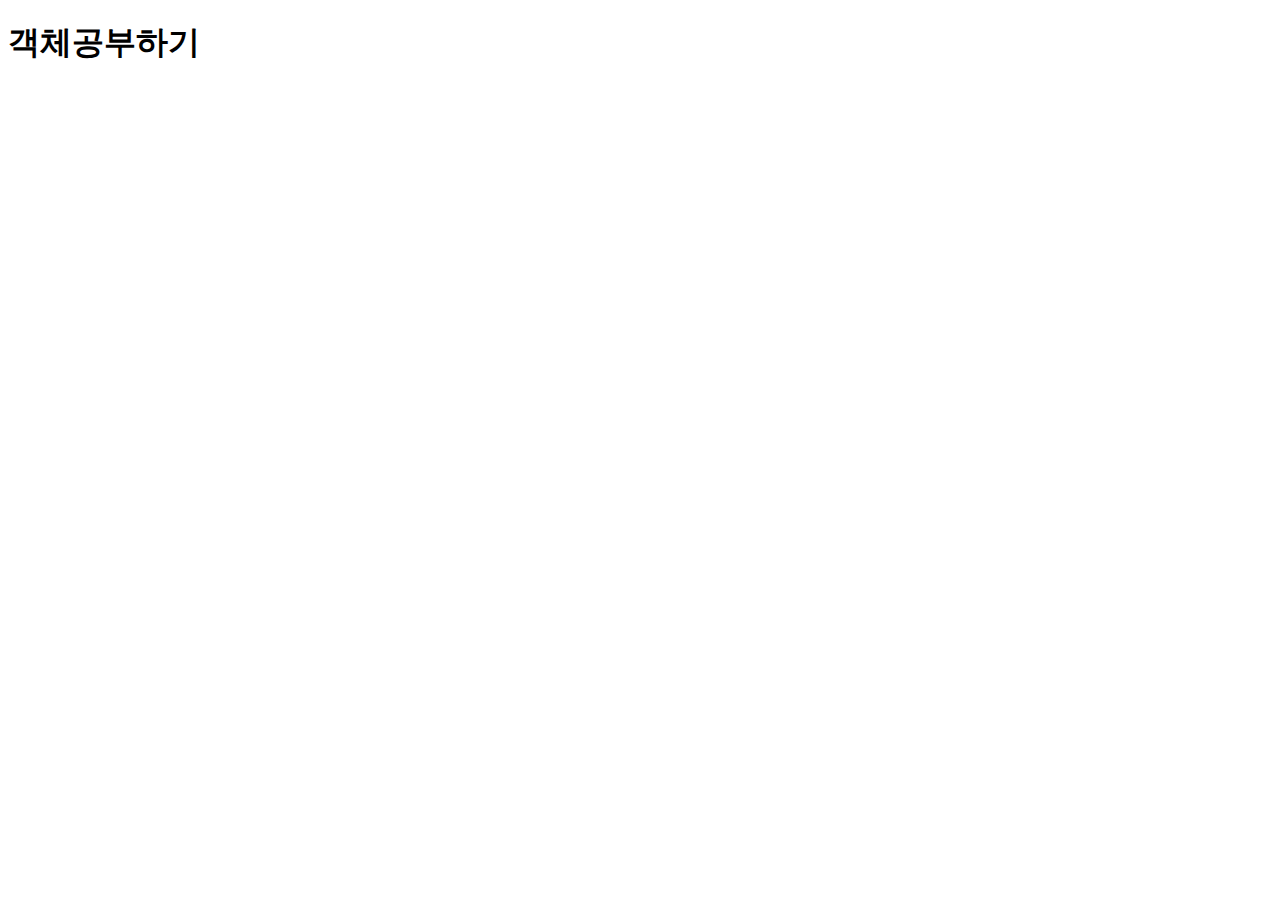
<file: OOP/index.html>
<!DOCTYPE html>
<html lang="en">
<head>
    <meta charset="UTF-8">
    <meta name="viewport" content="width=device-width, initial-scale=1.0">
    <meta http-equiv="X-UA-Compatible" content="ie=edge">
    <title>oop</title>
</head>
<body>
    <h1>객체공부하기</h1>
    <!-- 주석 지정 Ctrl + K + C -->
    <script src="oop1.js"></script>
    <!-- <script src="oop2_constructor.js"></script> -->
    <!-- <script src="oop3_class"></script> -->
    <!-- <script src="oop4_subclass"></script> -->
</body>
</html>
</file>
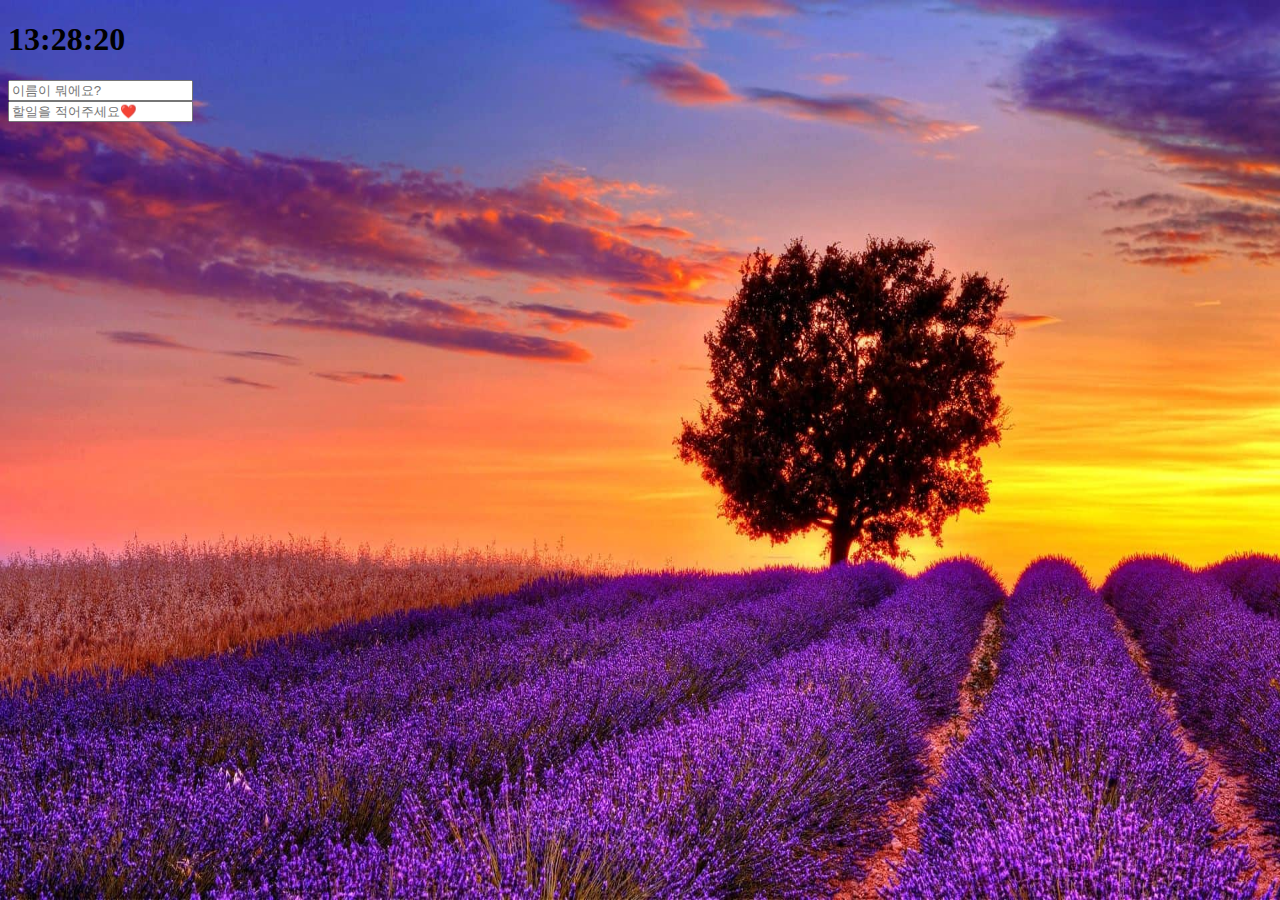
<file: ToDoList/index.html>
<!DOCTYPE html>
<html lang="en">
<head>
    <meta charset="UTF-8">
    <meta name="viewport" content="width=device-width, initial-scale=1.0">
    <meta http-equiv="X-UA-Compatible" content="ie=edge">
    <title>To do list</title>
    <link rel="stylesheet" href="index.css">
</head>
<body>
    <div class="clock-js">
        <h1>hi</h1>
    </div>
    <form class="form-js form">
        <input type="text" placeholder="이름이 뭐에요?">
    </form>
    
    <h4 class="welcome-js welcome"></h4>

    <form action="" class="toDoForm-js">
        <input type="text" placeholder="할일을 적어주세요❤️">
    </form>
    <ul class="toDoList-js">

    </ul>    
    <!--javascript -->
    <script src="todo.js"></script>
    <script src="clock.js"></script>
    <script src="name.js"></script>
    <script src="background.js"></script>
</body>
</html>
</file>
<file: ToDoList/index.css>
.form,
.welcome
{
    display: none;
}

.showing{
    display : block;
}

.bgImg{
    position: absolute;
    top :0;
    left :0;
    width : 100%;
    height:100%;
    z-index: -1;
}
</file>
